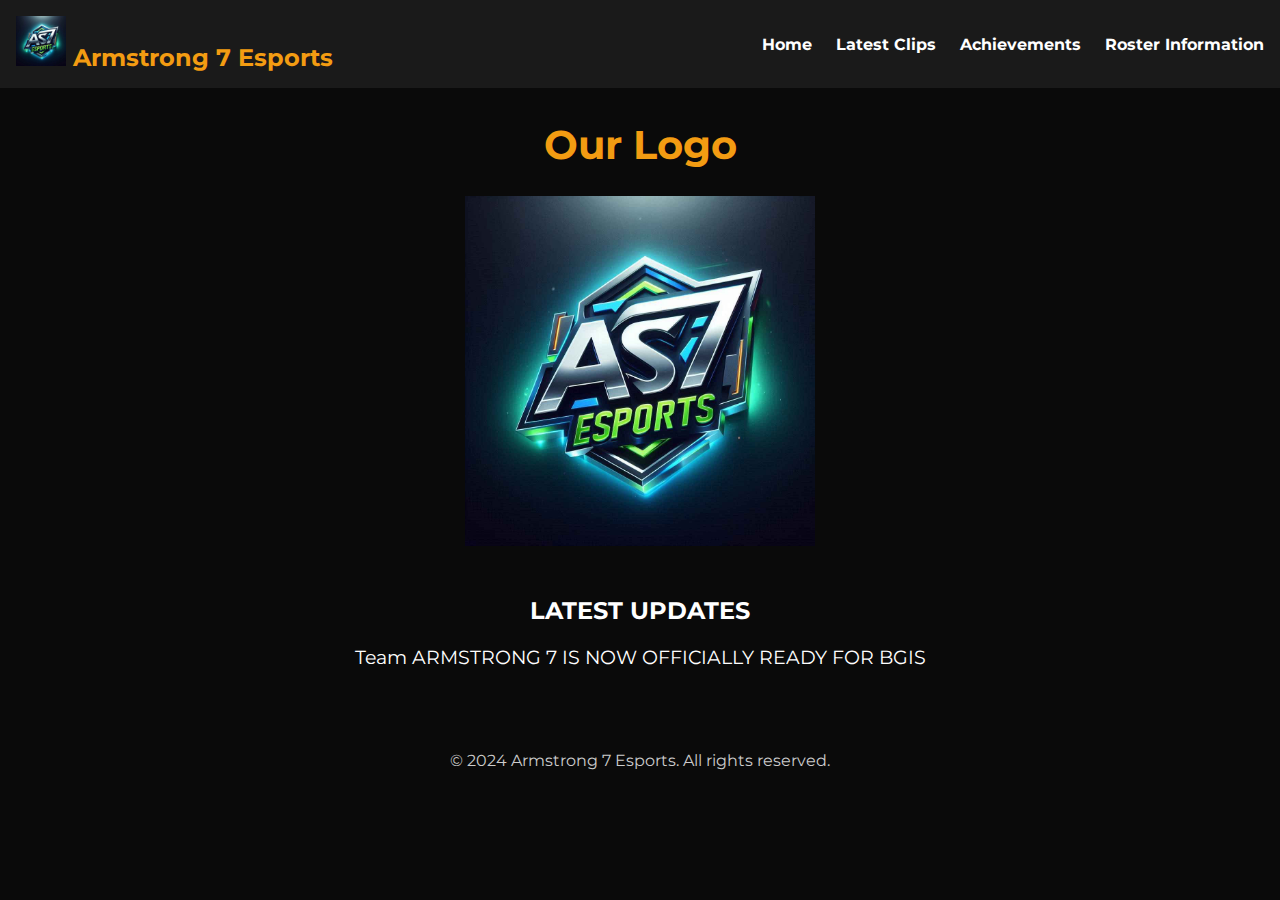
<file: index.html>
<!DOCTYPE html>
<html lang="en">
<head>
    <meta charset="UTF-8">
    <meta name="viewport" content="width=device-width, initial-scale=1.0">
    <title>Armstrong 7 Esports</title>
    <link rel="stylesheet" href="Styles/main.css">
    <link href="https://fonts.googleapis.com/css2?family=Montserrat:wght@400;700&display=swap" rel="stylesheet">
    <link rel="icon" href="Images/AS7 ESPORTS LOGO.jpg" type="image/png"> <!-- Favicon link -->
</head>
<body>
     <!-- Loader HTML -->
     <div class="loader">
        <div class="newtons-cradle">
            <div class="newtons-cradle__dot"></div>
            <div class="newtons-cradle__dot"></div>
            <div class="newtons-cradle__dot"></div>
            <div class="newtons-cradle__dot"></div>
            <div class="newtons-cradle__dot"></div>
        </div>
    </div>
    <header>
        <nav class="navbar">
            <div class="logo">
                <img src="Images/AS7 ESPORTS LOGO.jpg" alt="Armstrong 7 Esports Logo" style="height: 50px;"> <!-- Logo image -->
                Armstrong 7 Esports
            </div>
            <ul class="nav-links">
                <li><a href="index.html">Home</a></li>
                <li><a href="clips.html">Latest Clips</a></li>
                <li><a href="achievements.html">Achievements</a></li>
                <li><a href="roster.html">Roster Information</a></li>
            </ul>
        </nav>
    </header>
    
    <!-- Blog Section -->
    <main>
        <section style="text-align: center; margin: 20px 0;">
            <h1>Our Logo</h1>
            <img src="Images/AS7 ESPORTS LOGO.jpg" alt="Armstrong 7 Esports Logo" style="height: 350px; margin: 0 auto; display: block;">
        </section>
        <section class="blog" style="text-align: center; margin: 50px 0;">
            <h2>LATEST UPDATES</h2>
            <p style="max-width: 800px; margin: 0 auto; font-size: 1.2rem;">
                Team ARMSTRONG 7 IS NOW OFFICIALLY READY FOR BGIS 
            </p>
        </section>
    </main>
    
    <footer>
        <p>&copy; 2024 Armstrong 7 Esports. All rights reserved.</p>
    </footer>
</body>
</html>
</file>
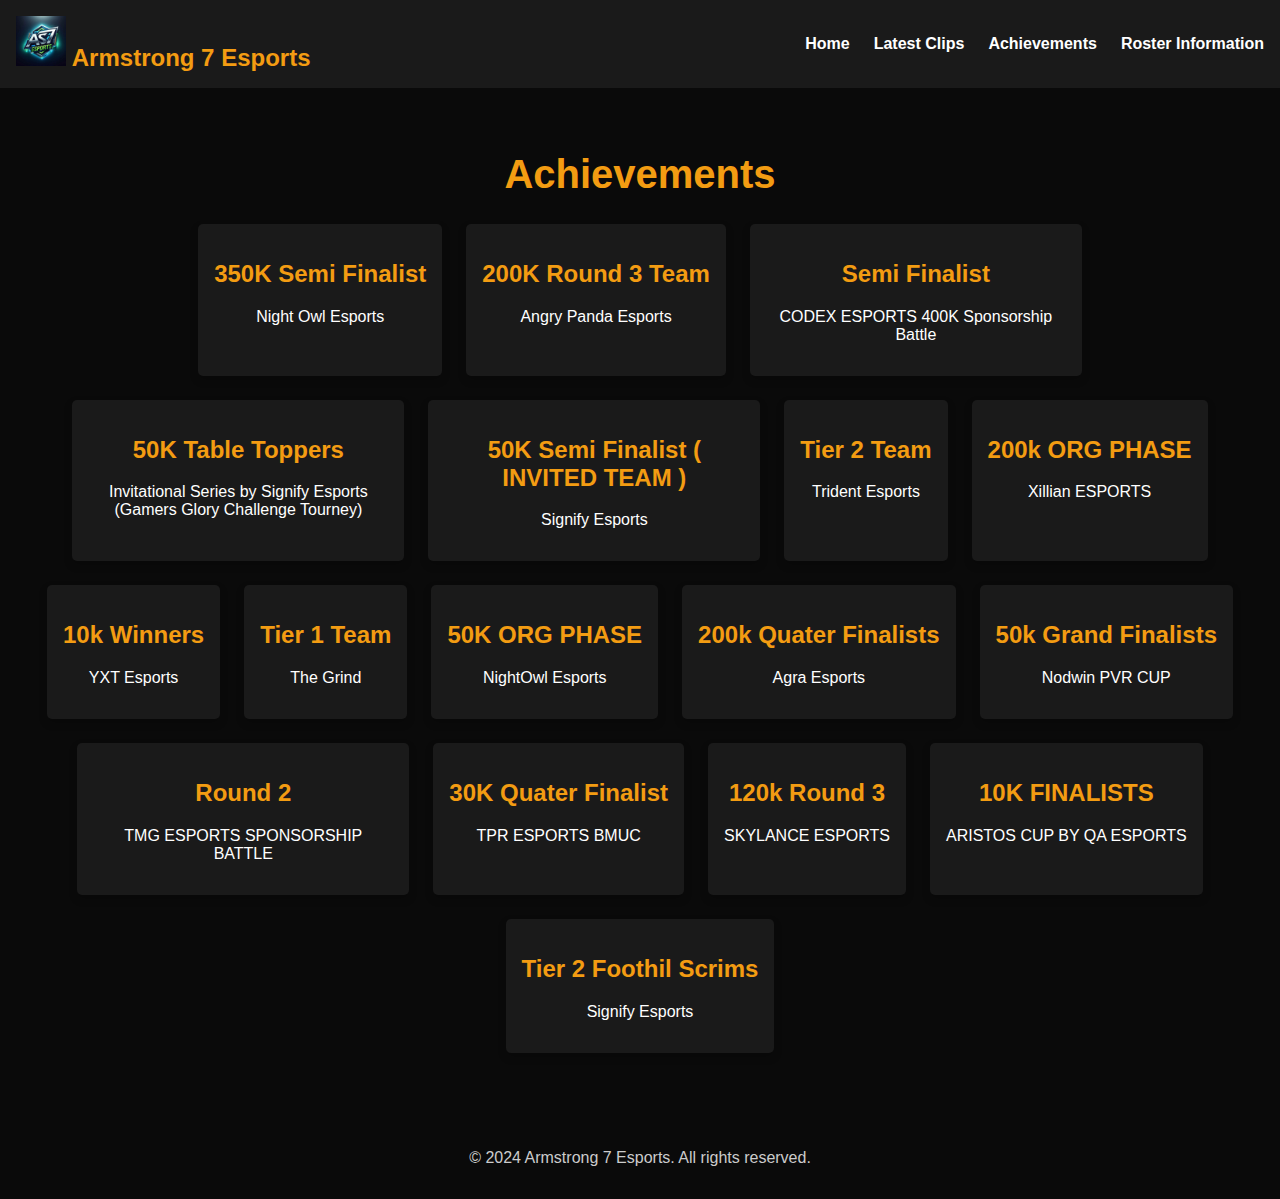
<file: achievements.html>
<!DOCTYPE html>
<html lang="en">
<head>
    <meta charset="UTF-8">
    <meta name="viewport" content="width=device-width, initial-scale=1.0">
    <title>Achievements - Armstrong 7 Esports</title>
    <link rel="stylesheet" href="Styles/main.css">
    <link rel="icon" href="Images/AS7 ESPORTS LOGO.jpg" type="image/png"> <!-- Favicon link -->
</head>
<body>
     <!-- Loader HTML -->
     <div class="loader">
        <div class="newtons-cradle">
            <div class="newtons-cradle__dot"></div>
            <div class="newtons-cradle__dot"></div>
            <div class="newtons-cradle__dot"></div>
            <div class="newtons-cradle__dot"></div>
            <div class="newtons-cradle__dot"></div>
        </div>
    </div>
    <header>
        <nav class="navbar">
            <div class="logo">
                <img src="Images/AS7 ESPORTS LOGO.jpg" alt="Armstrong 7 Esports Logo" style="height: 50px;">    
                Armstrong 7 Esports</div>
            <ul class="nav-links">
                <li><a href="index.html">Home</a></li>
                <li><a href="clips.html">Latest Clips</a></li>
                <li><a href="achievements.html">Achievements</a></li>
                <li><a href="roster.html">Roster Information</a></li>
            </ul>
        </nav>
    </header>
    <main >
        <section class="achievements">
    <h1>Achievements</h1>
    <div class="roster-grid"> <!-- Reuse the roster-grid class -->
        <div class="player-card"> <!-- Reuse the player-card class -->
            <h2>350K Semi Finalist</h2>
            <p>Night Owl Esports</p>
        </div>
        <div class="player-card">
            <h2>200K Round 3 Team</h2>
            <p>Angry Panda Esports</p>
        </div>
        <div class="player-card">
            <h2>Semi Finalist</h2>
            <p>CODEX ESPORTS 400K Sponsorship Battle</p>
        </div>
        <div class="player-card">
            <h2>50K Table Toppers</h2>
            <p>Invitational Series by Signify Esports (Gamers Glory Challenge Tourney)</p>
        </div>
        <div class="player-card">
            <h2>50K Semi Finalist ( INVITED TEAM ) </h2>
            <p>Signify Esports</p>
        </div>
        <div class="player-card">
            <h2>Tier 2 Team</h2>
            <p>Trident Esports</p>
        </div>
        <div class="player-card">
            <h2>200k ORG PHASE</h2>
            <p>Xillian ESPORTS</p>
        </div>
        <div class="player-card">
            <h2>10k Winners</h2>
            <p>YXT Esports</p>
        </div>
        <div class="player-card">
            <h2>Tier 1 Team</h2>
            <p>The Grind</p>
        </div>
        <div class="player-card">
            <h2>50K ORG PHASE</h2>
            <p>NightOwl Esports</p>
        </div>
        <div class="player-card">
            <h2>200k Quater Finalists</h2>
            <p>Agra Esports </p>
        </div>
        <div class="player-card">
            <h2>50k Grand Finalists</h2>
            <p>Nodwin PVR CUP</p>
        </div>
        <div class="player-card">
            <h2>Round 2</h2>
            <p>TMG ESPORTS SPONSORSHIP BATTLE</p>
        </div>
        <div class="player-card">
            <h2>30K Quater Finalist</h2>
            <p>TPR ESPORTS BMUC</p>
        </div>
        <div class="player-card">
            <h2>120k Round 3</h2>
            <p>SKYLANCE ESPORTS</p>
        </div>
        <div class="player-card">
            <h2>10K FINALISTS</h2>
            <p>ARISTOS CUP BY QA ESPORTS</p>
        </div>
        <div class="player-card">
            <h2>Tier 2 Foothil Scrims</h2>
            <p>Signify Esports</p>
        </div>
    </div>
</section>

    </main>
    <footer>
        <p>&copy; 2024 Armstrong 7 Esports. All rights reserved.</p>
    </footer>
  
    
</body>
</html>
</file>
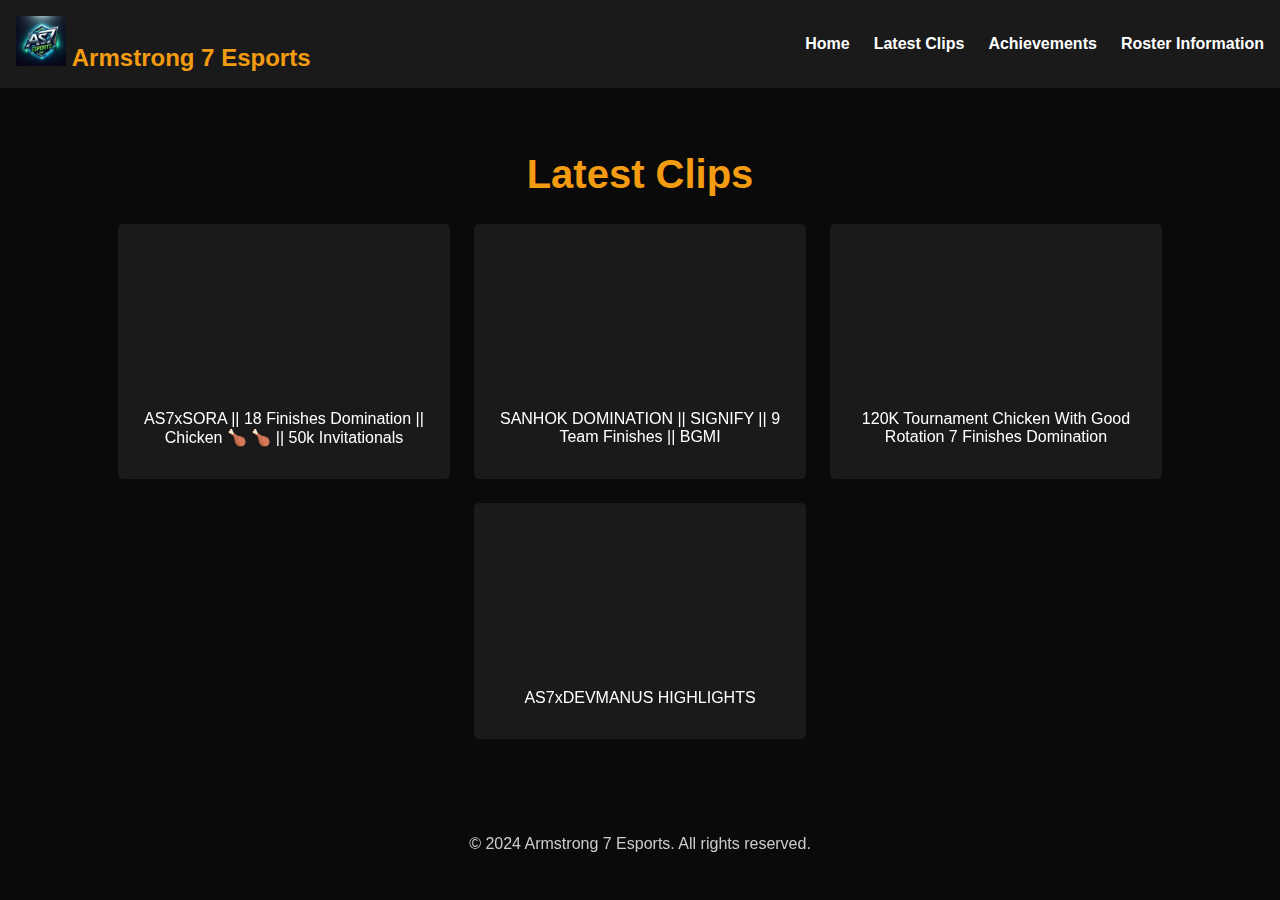
<file: clips.html>
<!DOCTYPE html>
<html lang="en">
<head>
    <meta charset="UTF-8">
    <meta name="viewport" content="width=device-width, initial-scale=1.0">
    <title>Latest Clips - Armstrong 7 Esports</title>
    <link rel="stylesheet" href="Styles/main.css">
    <link rel="icon" href="Images/AS7 ESPORTS LOGO.jpg" type="image/png"> <!-- Favicon link -->

</head>
<body>
     <!-- Loader HTML -->
     <div class="loader">
        <div class="newtons-cradle">
            <div class="newtons-cradle__dot"></div>
            <div class="newtons-cradle__dot"></div>
            <div class="newtons-cradle__dot"></div>
            <div class="newtons-cradle__dot"></div>
            <div class="newtons-cradle__dot"></div>
        </div>
    </div>
    <header>
        <nav class="navbar">
            <div class="logo">
                <img src="Images/AS7 ESPORTS LOGO.jpg" alt="Armstrong 7 Esports Logo" style="height: 50px;">    
                Armstrong 7 Esports</div>
            <ul class="nav-links">
                <li><a href="index.html">Home</a></li>
                <li><a href="clips.html">Latest Clips</a></li>
                <li><a href="achievements.html">Achievements</a></li>
                <li><a href="roster.html">Roster Information</a></li>
            </ul>
        </nav>
    </header>
    <main>
        <section class="clips">
            <h1>Latest Clips</h1>
            <div class="clip-grid">
                <div class="clip">
                    <iframe src="https://www.youtube.com/embed/QHP1gFNDMxM?si=Ffu8-C4T22A1nhlh" allowfullscreen></iframe>
                    <p>AS7xSORA || 18 Finishes Domination || Chicken 🍗 🍗 || 50k Invitationals</p>
                </div>
                <div class="clip">
                    <iframe src="https://www.youtube.com/embed/JIS5IUih0Ng?si=77Bzi1epsXsvNcQr" allowfullscreen></iframe>
                    <p>SANHOK DOMINATION || SIGNIFY || 9 Team Finishes || BGMI</p>
                </div>
                <div class="clip">
                    <iframe src="https://www.youtube.com/embed/XdUoMMcpB3s?si=43BAVTXiLSyBdvVN" allowfullscreen></iframe>
                    <p>120K Tournament Chicken With Good Rotation 7 Finishes Domination</p>
                </div>
                <div class="clip">
                    <iframe src="https://www.youtube.com/embed/wb1v8XB8ep4?si=sGrrqKCisdY6dBdN" allowfullscreen></iframe>
                    <p>AS7xDEVMANUS HIGHLIGHTS  </p>
                </div>
            </div>
        </section>
    </main>
    <footer>
        <p>&copy; 2024 Armstrong 7 Esports. All rights reserved. </p>
    </footer>
</body>
</html>
</file>
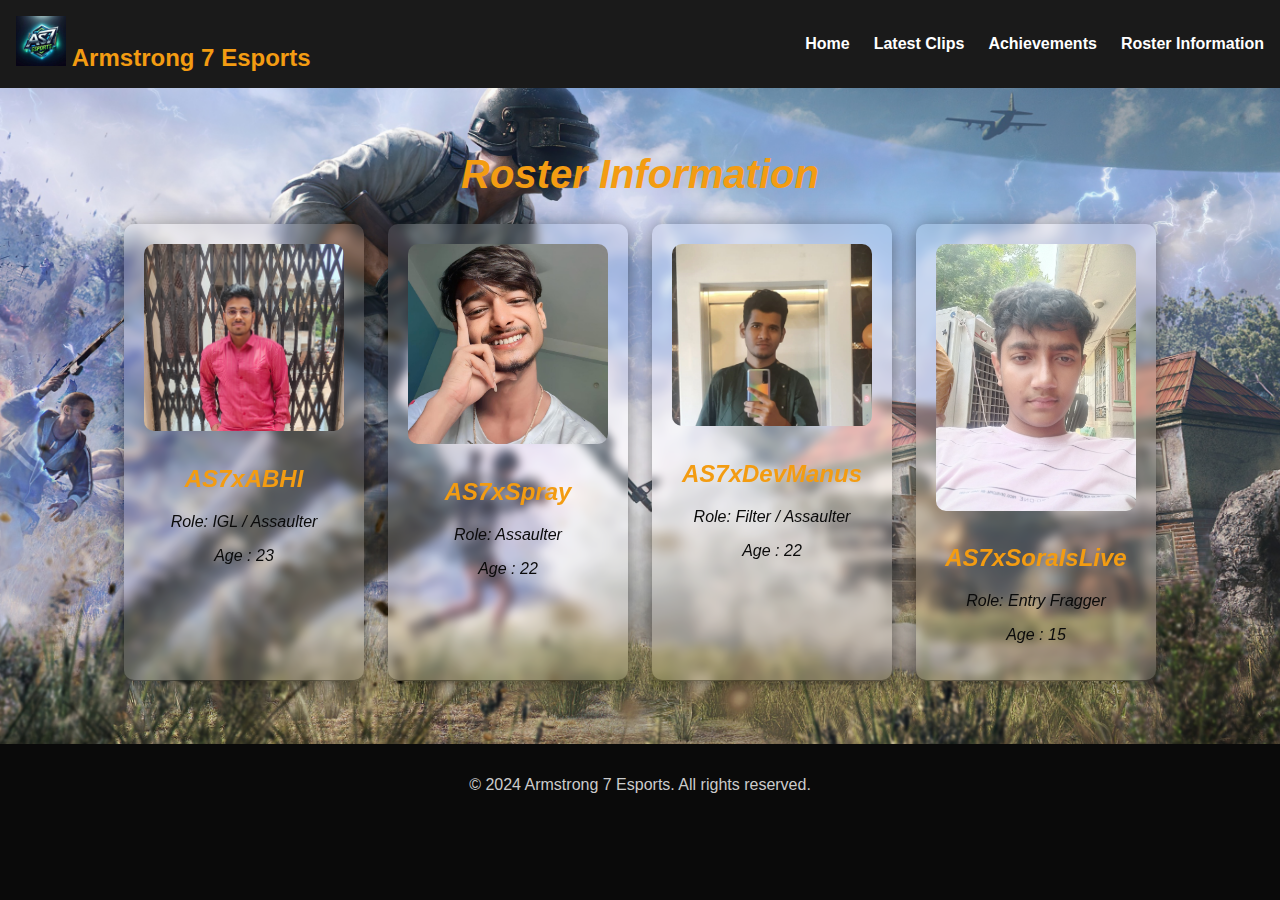
<file: roster.html>
<!DOCTYPE html>
<html lang="en">
<head>
    <meta charset="UTF-8">
    <meta name="viewport" content="width=device-width, initial-scale=1.0">
    <title>Roster Information - Armstrong 7 Esports</title>
    <link rel="stylesheet" href="Styles/main.css">
    <link rel="icon" href="Images/AS7 ESPORTS LOGO.jpg" type="image/png"> <!-- Favicon link -->

    <style>
        /* General Styles */
        body {
            margin: 0;
            font-family: 'Montserrat', sans-serif;
            background-color: #0a0a0a;
            color: #fff;
        }

 

        /* Navbar */
        .navbar {
            display: flex;
            justify-content: space-between;
            align-items: center;
            background-color: #1a1a1a;
            padding: 1rem;
        }

        .navbar .logo {
            font-size: 1.5rem;
            font-weight: bold;
            color: #f39c12;
        }

        .nav-links {
            list-style: none;
            display: flex;
            gap: 1.5rem;
        }

        .nav-links li a {
            text-decoration: none;
            color: #fff;
            font-weight: bold;
            transition: color 0.3s;
        }

        .nav-links li a:hover {
            color: #f39c12;
        }

        /* Roster Section */
        .roster {
            padding: 2rem;
        }

        .roster-grid {
            display: flex;
            gap: 1.5rem;
            flex-wrap: wrap;
            justify-content: center;
        }

        .player-card {
            background-color: rgba(255, 255, 255, 0.1);
            border-radius: 10px;
            padding: 20px;
            text-align: center;
            transition: transform 0.3s, backdrop-filter 0.3s;
            backdrop-filter: blur(5px);
            box-shadow: 0 4px 20px rgba(0, 0, 0, 0.5);
            width: 200px; /* Set a fixed width for the card */
            position: relative;
            overflow: hidden;
        }

        .player-card:hover {
            transform: scale(1.05);
            backdrop-filter: blur(0);
        }

        .player-image {
            width: 100%;
            height: auto;
            border-radius: 10px;
            margin-bottom: 10px;
        }

        /* Footer */
        footer {
            text-align: center;
            padding: 1rem;
            background-color: #0a0a0a;
            color: #ccc;
            margin-top: 2rem;
        }
    </style>
</head>
<body style="background-image: url('Images/BGMI BACKGROUND.jpg'); background-size: cover; background-position: center; background-repeat: no-repeat;">
    <!-- Loader HTML -->    <!-- Loader HTML -->
    <div class="loader">
        <div class="newtons-cradle">
            <div class="newtons-cradle__dot"></div>
            <div class="newtons-cradle__dot"></div>
            <div class="newtons-cradle__dot"></div>
            <div class="newtons-cradle__dot"></div>
            <div class="newtons-cradle__dot"></div>
        </div>
    </div>
    <header>
        <nav class="navbar">
            <div class="logo">
                <img src="Images/AS7 ESPORTS LOGO.jpg" alt="Armstrong 7 Esports Logo" style="height: 50px;">    
                Armstrong 7 Esports</div>
            <ul class="nav-links">
                <li><a href="index.html">Home</a></li>
                <li><a href="clips.html">Latest Clips</a></li>
                <li><a href="achievements.html">Achievements</a></li>
                <li><a href="roster.html">Roster Information</a></li>
            </ul>
        </nav>
    </header>
    <main>
        <section class="roster" style="color: #0a0a0a; font-style: italic;">
            <h1>Roster Information</h1>
            <div class="roster-grid">
                
                <!-- <div class="player-card">
                    <img src="Images/AS7xSARANG.png" alt="AS7xSarangJod" class="player-image">
                    <h2>AS7xSarangJod</h2>
                    <p>Role: In-Game Leader</p>
                    <p>Age : 17</p> -->
                <!-- </div> -->
                <div class="player-card">
                    <img src="Images/AS7xABHI.jpg" alt="AS7 xZORO" class="player-image">
                    <h2>AS7xABHI</h2>
                    <p>Role: IGL / Assaulter</p>
                    <p>Age : 23</p>
                </div>

                <div class="player-card">
                    <img src="Images/AS7xSpray.jpg" alt="AS7xSpray" class="player-image">
                    <h2>AS7xSpray</h2>
                    <p>Role: Assaulter</p>
                    <p>Age : 22</p>

                </div>

                <div class="player-card">
                    <img src="Images/AS7xDEVMANUS.jpg" alt="AS7xDevManus" class="player-image">
                    <h2>AS7xDevManus</h2>
                    <p>Role: Filter / Assaulter</p>
                    <p>Age : 22</p>
                </div>
                <!-- <div class="player-card">
                    <img src="Images/AS7xSAIMOG.jpg" alt="AS7xSaimOG" class="player-image">
                    <h2>AS7xSaimOG</h2>
                    <p>Role: Assaulter</p>
                    <p>Age : 17</p>

                </div> -->
                <div class="player-card">
                    <img src="Images/AS7xSora.jpg" alt="AS7xSoraIsLive" class="player-image">
                    <h2>AS7xSoraIsLive</h2>
                    <p>Role: Entry Fragger</p>
                    <p>Age : 15</p>

                </div>
               
               
            </div>
        </section>
    </main>
    <footer>
        <p>&copy; 2024 Armstrong 7 Esports. All rights reserved. </p>
    </footer>
</body>
</html>
</file>
<file: Styles/main.css>
/* General Styles */
body {
    margin: 0;
    font-family: 'Montserrat', sans-serif;
    background-color: #0a0a0a;
    color: #fff;
}



/* Navbar */
.navbar {
    display: flex;
    justify-content: space-between;
    align-items: center;
    background-color: #1a1a1a;
    padding: 1rem;
}

.navbar .logo {
    font-size: 1.5rem;
    font-weight: bold;
    color: #f39c12;
}

.nav-links {
    list-style: none;
    display: flex;
    gap: 1.5rem;
}

.nav-links li a {
    text-decoration: none;
    color: #fff;
    font-weight: bold;
    transition: color 0.3s;
}

.nav-links li a:hover {
    color: #f39c12;
}

/* Sections */
h1 {
    text-align: center;
    margin-top: 2rem;
    font-size: 2.5rem;
    color: #f39c12;
}

/* Clips Section */
.clips {
    padding: 2rem;
}

.clip-grid {
    display: flex;
    gap: 1.5rem;
    flex-wrap: wrap;
    justify-content: center;
}

.clip {
    background-color: #1a1a1a;
    padding: 1rem;
    border-radius: 5px;
    text-align: center;
    max-width: 300px;
    transition: transform 0.3s;
}

.clip iframe {
    width: 100%;
    border: none;
    border-radius: 5px;
}

.clip p {
    margin-top: 1rem;
}

.clip:hover {
    transform: scale(1.05);
}

/* Achievements Section */
.achievements {
    padding: 2rem;
}

.achievement-grid {
    display: flex;
    gap: 1.5rem;
    flex-wrap: wrap;
    justify-content: center;
}

.achievement {
    background-color: #1a1a1a;
    padding: 1rem;
    border-radius: 5px;
    max-width: 300px;
    text-align: center;
    transition: transform 0.3s;
}

.achievement h2 {
    color: #f39c12;
}

.achievement p {
    margin-top: 0.5rem;
}

.achievement:hover {
    transform: scale(1.05);
}

/* Roster Section */
.roster {
    padding: 2rem;
}

.roster-grid {
    display: flex;
    gap: 1.5rem;
    flex-wrap: wrap;
    justify-content: center;
}

.player {
    background-color: #1a1a1a;
    padding: 1rem;
    border-radius: 5px;
    max-width: 300px;
    text-align: center;
    transition: transform 0.3s;
}

.player h2 {
    color: #f39c12;
}

.player:hover {
    transform: scale(1.05);
}

/* Contact Section */
.contact {
    padding: 2rem;
    text-align: center;
}

form {
    max-width: 400px;
    margin: auto;
    background-color: #1a1a1a;
    padding: 1rem;
    border-radius: 5px;
}

form label {
    display: block;
    margin: 1rem 0 0.5rem;
    font-weight: bold;
    color: #f39c12;
}

form input, form textarea, form button {
    width: 100%;
    padding: 0.8rem;
    margin-bottom: 1rem;
    border: none;
    border-radius: 5px;
}

form input, form textarea {
    background-color: #333;
    color: #fff;
}

form button {
    background-color: #f39c12;
    color: #000;
    font-weight: bold;
    cursor: pointer;
    transition: background-color 0.3s;
}

form button:hover {
    background-color: #d35400;
}

/* Footer */
footer {
    text-align: center;
    padding: 1rem;
    background-color: #0a0a0a;
    color: #ccc;
    margin-top: 2rem;
}


/* Roster Section */
.roster {
    padding: 2rem;
}

.roster-grid {
    display: flex;
    gap: 1.5rem;
    flex-wrap: wrap;
    justify-content: center;
}

.player-card {
    background-color: #1a1a1a;
    padding: 1rem;
    border-radius: 5px;
    max-width: 300px;
    text-align: center;
    transition: transform 0.3s;
    box-shadow: 0 4px 8px rgba(0, 0, 0, 0.2);
}

.player-card:hover {
    transform: scale(1.05);
}

.player-image {
    width: 100%;
    height: auto;
    border-radius: 5px;
    margin-bottom: 1rem;
}

.player-card h2 {
    color: #f39c12;
}

/* Loader Styles */
.newtons-cradle {
    --uib-size: 50px;
    --uib-speed: 1.2s;
    --uib-color: #474554;
    position: fixed; /* Fixed position to cover the entire viewport */
    top: 50%;
    left: 50%;
    transform: translate(-50%, -50%);
    display: flex;
    align-items: center;
    justify-content: center;
    width: var(--uib-size);
    height: var(--uib-size);
    z-index: 9999; /* Ensure it is on top of other content */
}

.newtons-cradle__dot {
    position: relative;
    display: flex;
    align-items: center;
    height: 100%;
    width: 25%;
    transform-origin: center top;
}

.newtons-cradle__dot::after {
    content: '';
    display: block;
    width: 100%;
    height: 25%;
    border-radius: 50%;
    background-color: var(--uib-color);
}

.newtons-cradle__dot:first-child {
    animation: swing var(--uib-speed) linear infinite;
}

.newtons-cradle__dot:last-child {
    animation: swing2 var(--uib-speed) linear infinite;
}

@keyframes swing {
    0% {
        transform: rotate(0deg);
        animation-timing-function: ease-out;
    }
    25% {
        transform: rotate(70deg);
        animation-timing-function: ease-in;
    }
    50% {
        transform: rotate(0deg);
        animation-timing-function: linear;
    }
}

@keyframes swing2 {
    0% {
        transform: rotate(0deg);
        animation-timing-function: linear;
    }
    50% {
        transform: rotate(0deg);
        animation-timing-function: ease-out;
    }
    75% {
        transform: rotate(-70deg);
        animation-timing-function: ease-in;
    }
}

/* Hide loader initially */
.loader {
    display: none; /* Initially hidden */
}

/* Media Queries for Responsiveness */
@media (max-width: 768px) {
    .navbar {
        flex-direction: column; /* Stack navbar items vertically */
    }

    .nav-links {
        flex-direction: column; /* Stack links vertically */
        align-items: center; /* Center align links */
    }

    .roster-grid {
        flex-direction: column; /* Stack player cards vertically */
        align-items: center; /* Center align player cards */
    }

    .player-card {
        max-width: 90%; /* Allow player cards to take more width on small screens */
    }

    h1 {
        font-size: 2rem; /* Reduce font size for headings */
    }
}

@media (max-width: 480px) {
    .navbar .logo {
        font-size: 1.2rem; /* Smaller logo font size */
    }

    h1 {
        font-size: 1.5rem; /* Further reduce font size for headings */
    }

    .player-card {
        padding: 0.5rem; /* Reduce padding for player cards */
    }
}
</file>
